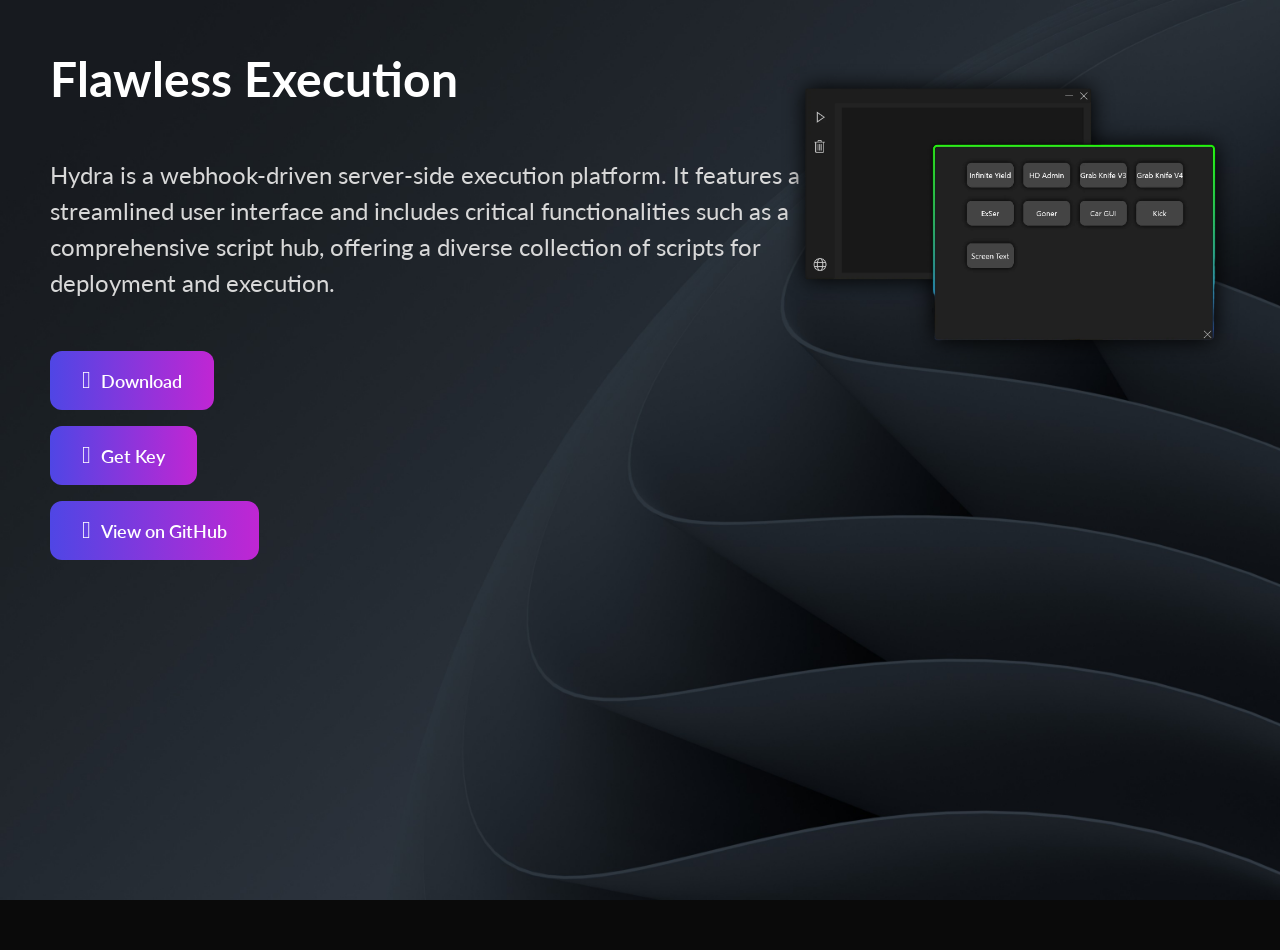
<file: index.html>
<!DOCTYPE html>
<html lang="en">
<head>
  <meta charset="UTF-8" />
  <meta name="viewport" content="width=device-width, initial-scale=1.0" />
  <link rel="icon" type="image/x-icon" href="/imgs/favicon.ico" />
  <title>Hydra Serverside</title>

  <link rel="preconnect" href="https://fonts.googleapis.com">
  <link rel="preconnect" href="https://fonts.gstatic.com" crossorigin>
  <link href="https://fonts.googleapis.com/css2?family=Inter:wght@400;600;900&family=Lato:wght@300;400;700;900&display=swap" rel="stylesheet">

  <style>
    html, body {
      font-family: "Lato", sans-serif;
      height: 100%;
      margin: 0;
      padding: 0;
      background: #0a0a0a url("imgs/bg.jpg") no-repeat center center fixed;
      background-size: cover;
      color: white;
    }

    #Title {
      margin: 50px;
      font-size: 48px;
    }

    #para {
      margin: 50px;
      font-size: 24px;
      max-width: 800px;
      line-height: 1.5;
      color: rgb(216, 216, 216);
    }

    .button-group {
      display: flex;
      flex-direction: column;
      gap: 16px;
      margin-left: 50px;
      margin-top: 20px;
    }

    .btn {
      background: linear-gradient(90deg, rgba(79, 70, 229, 1) 0%, rgba(192, 38, 211, 1) 100%);
      border: none;
      padding: 16px 32px;
      font-size: 18px;
      font-weight: 600;
      color: white;
      border-radius: 12px;
      cursor: pointer;
      transition: box-shadow 0.3s ease-in;
      text-decoration: none;
      display: inline-flex;
      align-items: center;
      gap: 10px;
      max-width: 300px;
      width: fit-content;
    }

    .btn:hover {
      box-shadow: 0 0 24px #8936DC;
    }

    #hydra-ui {
      position: absolute;
      top: 20px;
      right: 20px;
      width: 500px;
      height: auto;
    }

    @font-face {
      font-family: 'Segoe MDL2 Assets';
      src: local('Segoe MDL2 Assets');
    }

    .icon {
      font-family: 'Segoe MDL2 Assets';
      font-size: 24px;
    }
  </style>
</head>
<body>
  <h1 id="Title">Flawless Execution</h1>
  <p id="para">
    Hydra is a webhook-driven server-side execution platform. It features a streamlined user interface and includes critical functionalities such as a comprehensive script hub, offering a diverse collection of scripts for deployment and execution.
  </p>

  <div class="button-group">
    <a class="btn" id="download" href="https://github.com/preliora/HydraBootstrapper/raw/refs/heads/main/HydraBootstrapper.exe" download>
      <span class="icon">&#xE896;</span> Download
    </a>
    <a class="btn" id="getkey" href="https://link-target.net/1237311/26SNvSA4OZ5f">
      <span class="icon">&#xE72E;</span> Get Key
    </a>
    <a class="btn" id="githubview" href="https://github.com/preliora/HydraExploit" target="_blank">
      <span class="icon">&#xE890;</span> View on GitHub
    </a>
  </div>

  <img id="hydra-ui" src="imgs/HydraUI.png" alt="Hydra UI" />
</body>
</html>
</file>
